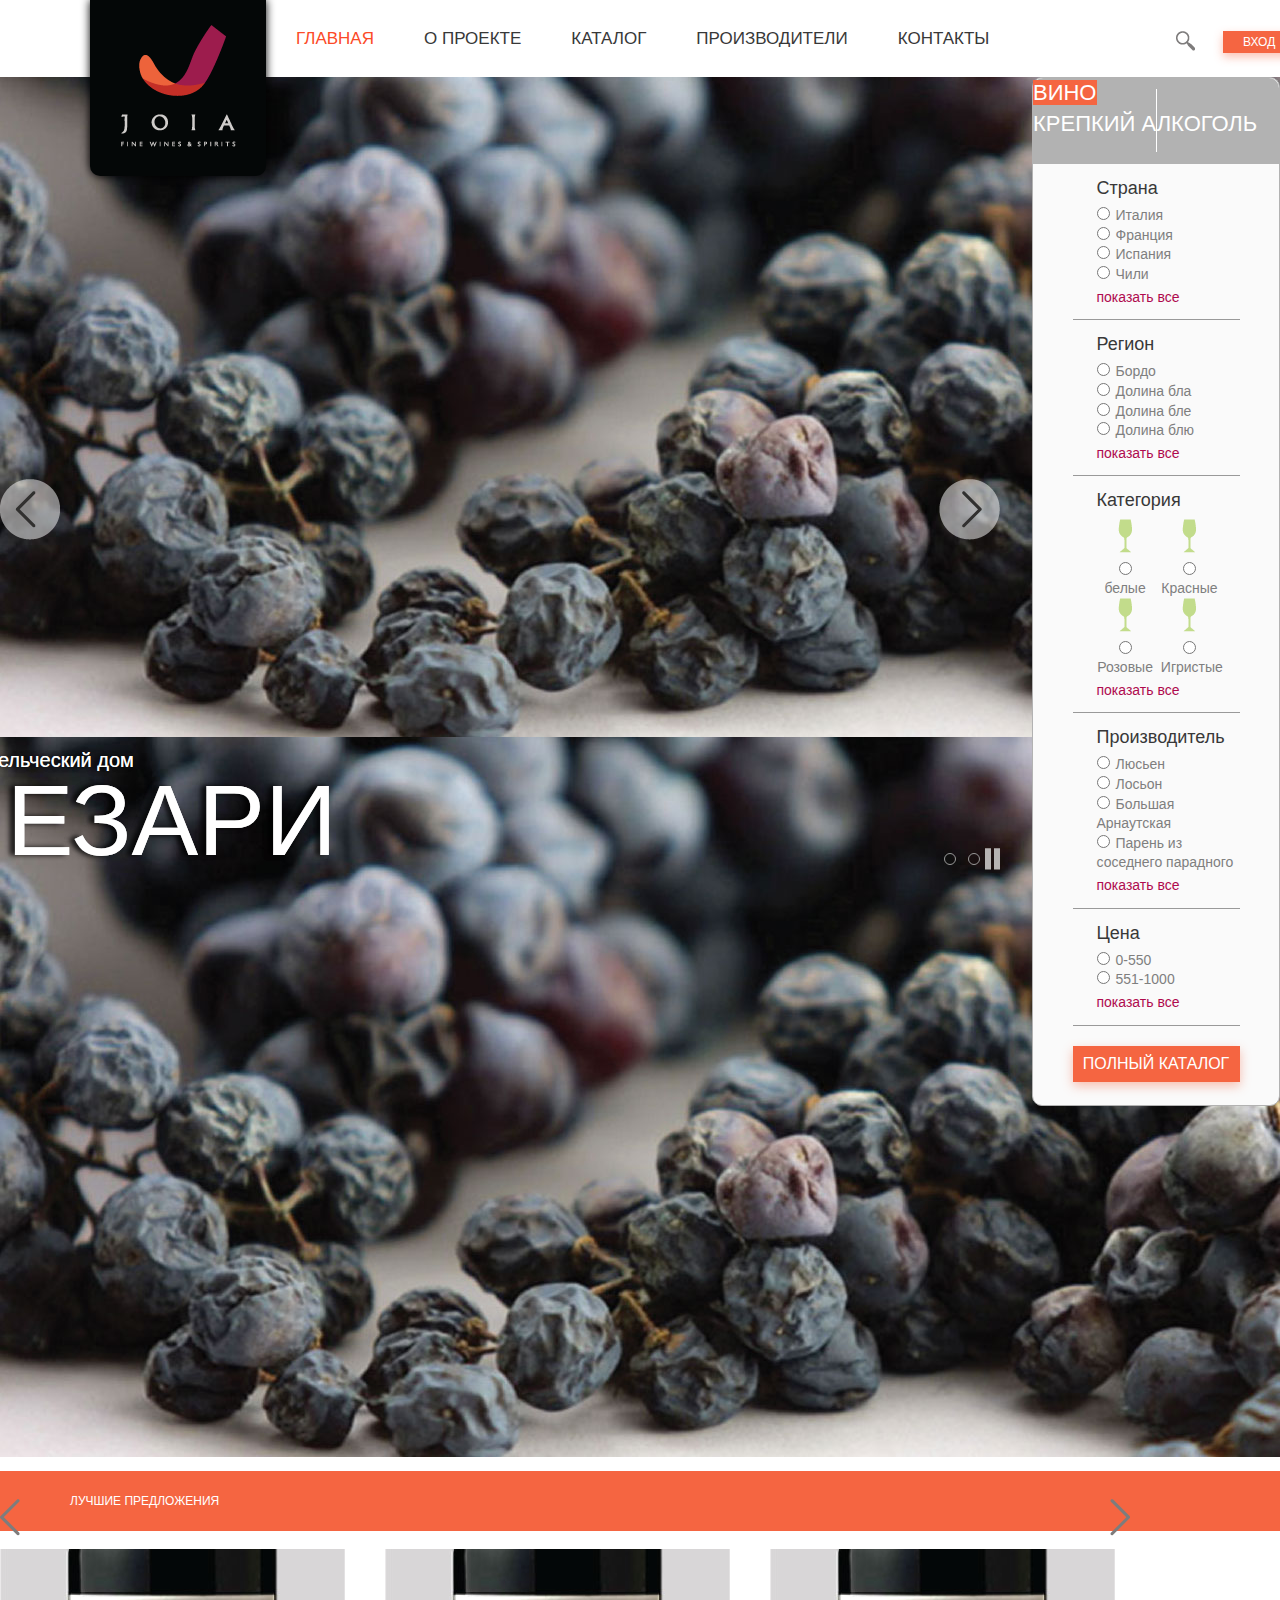
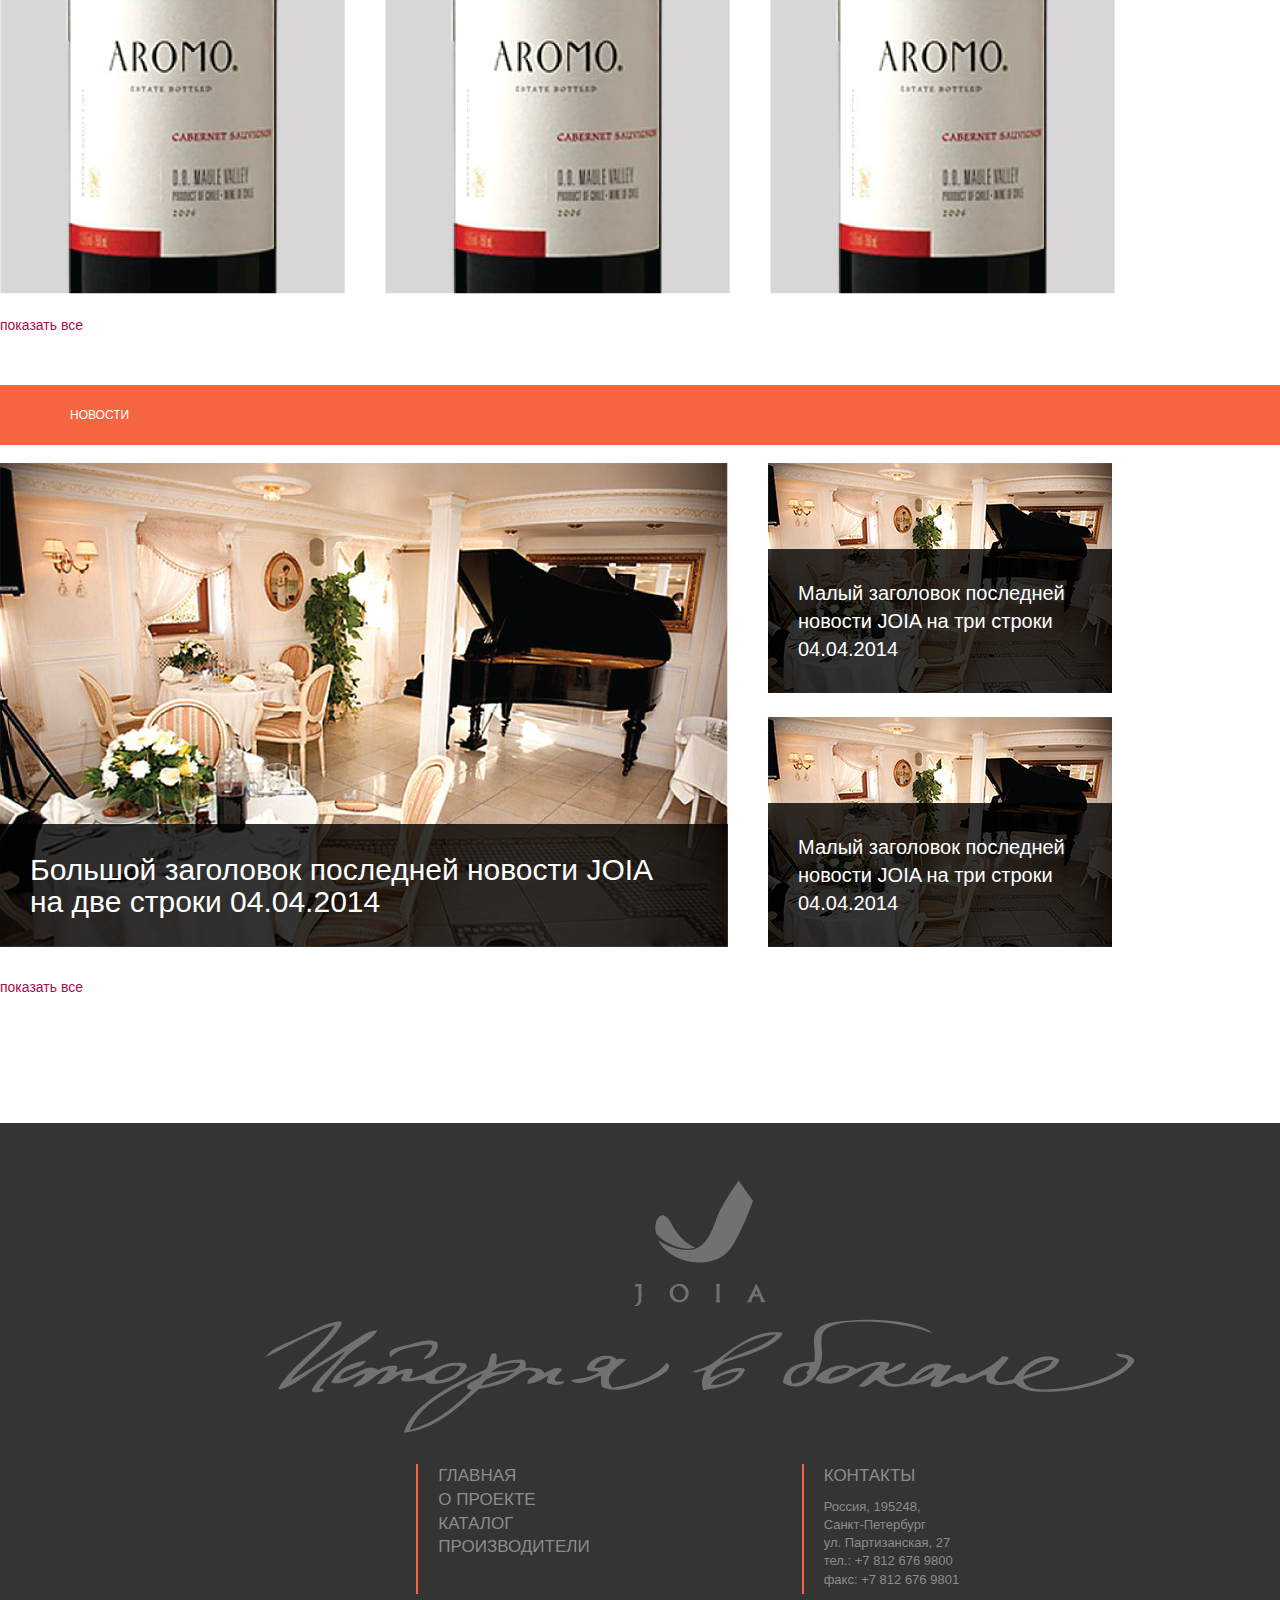
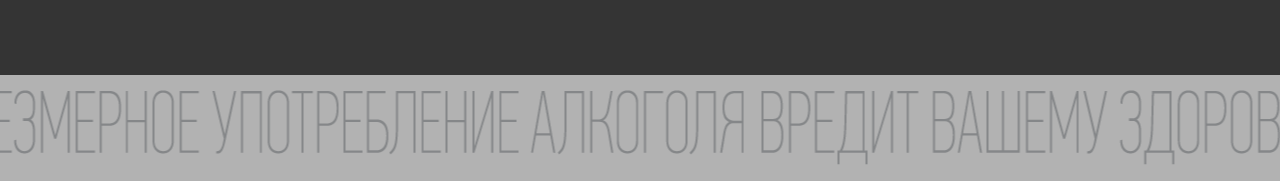
<file: index.html>
<!doctype html>
<!--[if lte IE 8]><html class="lteie8"><![endif]-->
<!--[if gt IE 8]><!--><html><!--<![endif]-->
<head>
	<meta charset="utf-8">
	<title>Template</title>
	<meta name="viewport" content="initial-scale=1"/>
	<link rel="stylesheet" media="screen" href="css/screen.css" >
</head>
<body>
@todo
	1) top screen?
	2) scrolling of the filters - they do not fit on screen
	3) site width - ?
<!-- begin top  -->
<div class="top">

	<!-- begin header  -->
	<div class="header">
		<div class="header__in">
			<a href='#' class="header__logo"><i></i></a>
			<ul class="header__nav">
				<li><a href="#" class="is-active">ГЛАВНАЯ</a></li>
				<li><a href="#">О ПРОЕКТЕ</a></li>
				<li><a href="#">КАТАЛОГ</a></li>
				<li><a href="#">ПРОИЗВОДИТЕЛИ</a></li>
				<li><a href="#">КОНТАКТЫ</a></li>
			</ul>
			<!-- begin header__right  -->
			<div class="header__right">
				<div class="searchicon"></div>
				<a href="#" class="login">ВХОД</a>
				<div class="lang">
					<a href="#" class="lang__en is-active"></a>	
					<a href="#" class="lang__ru"></a>	
				</div>
			</div>
			<!-- end header__right -->
		</div>
	</div>
	<!-- end header -->

	<!-- begin superslider  -->
	<div class="superslider">
		<div class="superslider__slides">
			<!-- begin slide -->
			<div class="superslider__slide" style="background: url(img/bg.jpg);">
				<div class="superslider__text">
					<span>Винодельческий дом</span>
					ЧЕЗАРИ
				</div>
			</div>
			<!-- end slide -->
			<!-- begin slide -->
			<div class="superslider__slide" style="background: url(img/bg.jpg);">
				<div class="superslider__text">
					<span>Винодельческий дом</span>
					ЧЕЗАРИ
				</div>
			</div>
			<!-- end slide -->
		</div>
		<!-- end slides -->
		<div class="superslider__next"></div>
		<div class="superslider__prev"></div>
		<div class="superslider__playpause"></div>
		<div class="superslider__pagi"><a href="#"></a><a href="#"></a></div>
	</div>
	<!-- end superslider -->

	<!-- begin logoslider  -->
	<div class="logoslider">
		<div class="logoslider__slides"></div>
		<div class="logoslider__next"></div>
		<div class="logoslider__prev"></div>
	</div>
	<!-- end logoslider -->

</div>
<!-- end top -->


<!-- begin search  -->
<div class="search">
	<ul class="search__switcher">
		<li><a href="#" class="is-active">Вино</a></li>
		<li><a href="#">Крепкий алкоголь</a></li>
	</ul>
	<div class="search__filters">
		<!-- begin filter -->
		<div class="search__filter">
			<h3 class="search__title">Страна</h3>

			<ul class="search__options">
				<li><label for="#"><input type="radio" name="" id="">Италия</label></li>
				<li><label for="#"><input type="radio" name="" id="">Франция</label></li>
				<li><label for="#"><input type="radio" name="" id="">Испания</label></li>
				<li><label for="#"><input type="radio" name="" id="">Чили</label></li>
				<li class="is-hidden"><label for="#"><input type="radio" name="" id="">Испания</label></li>
				<li class="is-hidden"><label for="#"><input type="radio" name="" id="">Чили</label></li>
			</ul>
			<a class="search__showall" href='#'>показать все</a>
		</div>
		<!-- end filter -->

		<!-- begin filter -->
		<div class="search__filter">
			<h3 class="search__title">Регион</h3>

			<ul class="search__options">
				<li><label for="#"><input type="radio" name="" id="">Бордо</label></li>
				<li><label for="#"><input type="radio" name="" id="">Долина бла</label></li>
				<li><label for="#"><input type="radio" name="" id="">Долина бле</label></li>
				<li><label for="#"><input type="radio" name="" id="">Долина блю</label></li>
				<li class="is-hidden"><label for="#"><input type="radio" name="" id="">Испания</label></li>
				<li class="is-hidden"><label for="#"><input type="radio" name="" id="">Чили</label></li>
			</ul>
			<a class="search__showall" href='#'>показать все</a>
		</div>
		<!-- end filter -->

		<!-- begin filter -->
		<div class="search__filter">
			<h3 class="search__title">Категория</h3>

			<ul class="search__categ">
				<li><label for="#"><i class="search__categicon1"></i><input type="radio" name="" id=""><span>белые</span></label></li>
				<li><label for="#"><i class="search__categicon1"></i><input type="radio" name="" id=""><span>Красные</span></label></li>
				<li><label for="#"><i class="search__categicon1"></i><input type="radio" name="" id=""><span>Розовые</span></label></li>
				<li><label for="#"><i class="search__categicon1"></i><input type="radio" name="" id=""><span>Игристые</span></label></li>
				<li class="is-hidden"><label for="#"><i class="search__categicon1"></i><input type="radio" name="" id=""><span>Игристые</span></label></li>
			</ul>
			<a class="search__showall" href='#'>показать все</a>
		</div>
		<!-- end filter -->

		<!-- begin filter -->
		<div class="search__filter">
			<h3 class="search__title">Производитель</h3>

			<ul class="search__options">
				<li><label for="#"><input type="radio" name="" id="">Люсьен</label></li>
				<li><label for="#"><input type="radio" name="" id="">Лосьон</label></li>
				<li><label for="#"><input type="radio" name="" id="">Большая Арнаутская</label></li>
				<li><label for="#"><input type="radio" name="" id="">Парень из соседнего парадного</label></li>
				<li class="is-hidden"><label for="#"><input type="radio" name="" id="">Испания</label></li>
				<li class="is-hidden"><label for="#"><input type="radio" name="" id="">Чили</label></li>
			</ul>
			<a class="search__showall" href='#'>показать все</a>
		</div>
		<!-- end filter -->

		<!-- begin filter -->
		<div class="search__filter">
			<h3 class="search__title">Цена</h3>

			<ul class="search__options">
				<li><label for="#"><input type="radio" name="" id="">0-550</label></li>
				<li><label for="#"><input type="radio" name="" id="">551-1000</label></li>
				<li class="is-hidden"><label for="#"><input type="radio" name="" id="">Испания</label></li>
				<li class="is-hidden"><label for="#"><input type="radio" name="" id="">Чили</label></li>
			</ul>
			<a class="search__showall" href='#'>показать все</a>
		</div>
		<!-- end filter -->
		<div class="search__submit">ПОЛНЫЙ КАТАЛОГ</div>
	</div>
</div>
<!-- end search -->


<!-- begin page  -->
<div class="page">
	
	<!-- begin b  -->
	<div class="b">
		<h2 class="h2">ЛУЧШИЕ ПРЕДЛОЖЕНИЯ</h2>
		<!-- begin offers  -->
		<div class="offers">
			<!-- begin offer  -->
			<a href='#' class="offer">
				<div class="offer__img">
					<img src="img/offer.jpg" alt="">
				</div>
				<div class="offer__text">
					<div class="offer__year">2011</div>
					<h3 class="offer__title">Montefiore
					Пино Гриджио</h3>
					<div class="offer__more">делле Венецие IGT
					Montefiore Pinot Grigio delle Venezie IGT</div>
					<div class="offer__type">полусухое</div>
				</div>
			</a>
			<!-- end offer -->
			<!-- begin offer  -->
			<a href='#' class="offer">
				<div class="offer__img">
					<img src="img/offer.jpg" alt="">
				</div>
				<div class="offer__text">
					<div class="offer__year">2011</div>
					<h3 class="offer__title">Montefiore
					Пино Гриджио</h3>
					<div class="offer__more">делле Венецие IGT
					Montefiore Pinot Grigio delle Venezie IGT</div>
					<div class="offer__type">полусухое</div>
				</div>
			</a>
			<!-- end offer -->
			<!-- begin offer  -->
			<a href='#' class="offer">
				<div class="offer__img">
					<img src="img/offer.jpg" alt="">
				</div>
				<div class="offer__text">
					<div class="offer__year">2011</div>
					<h3 class="offer__title">Montefiore
					Пино Гриджио</h3>
					<div class="offer__more">делле Венецие IGT
					Montefiore Pinot Grigio delle Venezie IGT</div>
					<div class="offer__type">полусухое</div>
				</div>
			</a>
			<!-- end offer -->
		</div>
		<!-- end offers -->
		<a href="#" class="more">Показать все</a>
	</div>
	<!-- end b -->

	<!-- begin b  -->
	<div class="b">
		<h2 class="h2">Новости</h2>
		<!-- begin entries  -->
		<div class="entries">
			<!-- begin entry  -->
			<a href='#' class="entry entry_big">
				<div class="entry__img">
					<img src="img/entrybig.jpg" alt="">
				</div>
				<div class="entry__text">
					<h3 class="entry__title">Большой заголовок последней новости JOIA
	на две строки 04.04.2014</h3>
				</div>
			</a>
			<!-- end entry -->
			<!-- begin entry  -->
			<a href="#" class="entry">
				<div class="entry__img">
					<img src="img/entry.jpg" alt="">
				</div>
				<div class="entry__text">
					<h3 class="entry__title">Малый заголовок последней новости JOIA на три строки 04.04.2014</h3>
				</div>
			</a>
			<!-- end entry -->
			<!-- begin entry  -->
			<a href='#' class="entry">
				<div class="entry__img">
					<img src="img/entry.jpg" alt="">
				</div>
				<div class="entry__text">
					<h3 class="entry__title">Малый заголовок последней новости JOIA на три строки 04.04.2014</h3>
				</div>
			</a>
			<!-- end entry -->
		</div>
		<!-- end entries -->
		<a href="#" class="more">Показать все</a>
	</div>
	<!-- end b -->
</div>
<!-- end page -->


<!-- begin footer  -->
<div class="footer">
	<div class="footer__in">
		<h3 class="footer__logo">История в бокале</h3>
		<div class="footer__nav">
			<ul>
				<li><a href="#">ГЛАВНАЯ</a></li>
				<li><a href="#">О ПРОЕКТЕ</a></li>
				<li><a href="#">КАТАЛОГ</a></li>
				<li><a href="#">ПРОИЗВОДИТЕЛИ</a></li>
			</ul>
		</div>
		<!-- end footer nav -->
		<!-- begin footer__contacts  -->
		<div class="footer__contacts">
			<h4>КОНТАКТЫ</h4>
			<p>Россия, 195248,<br>
			Санкт-Петербург<br>
			ул. Партизанская, 27<br>
			тел.: +7 812 676 9800<br>
			факс: +7 812 676 9801</p>
		</div>
		<!-- end footer__contacts -->
	</div>
</div>
<!-- end footer -->
<!-- begin warning  -->
<div class="warning">
	
</div>
<!-- end warning -->

<script src="js/lib/head.js" data-headjs-load="js/init.js"></script>
</body>
</html>
</file>
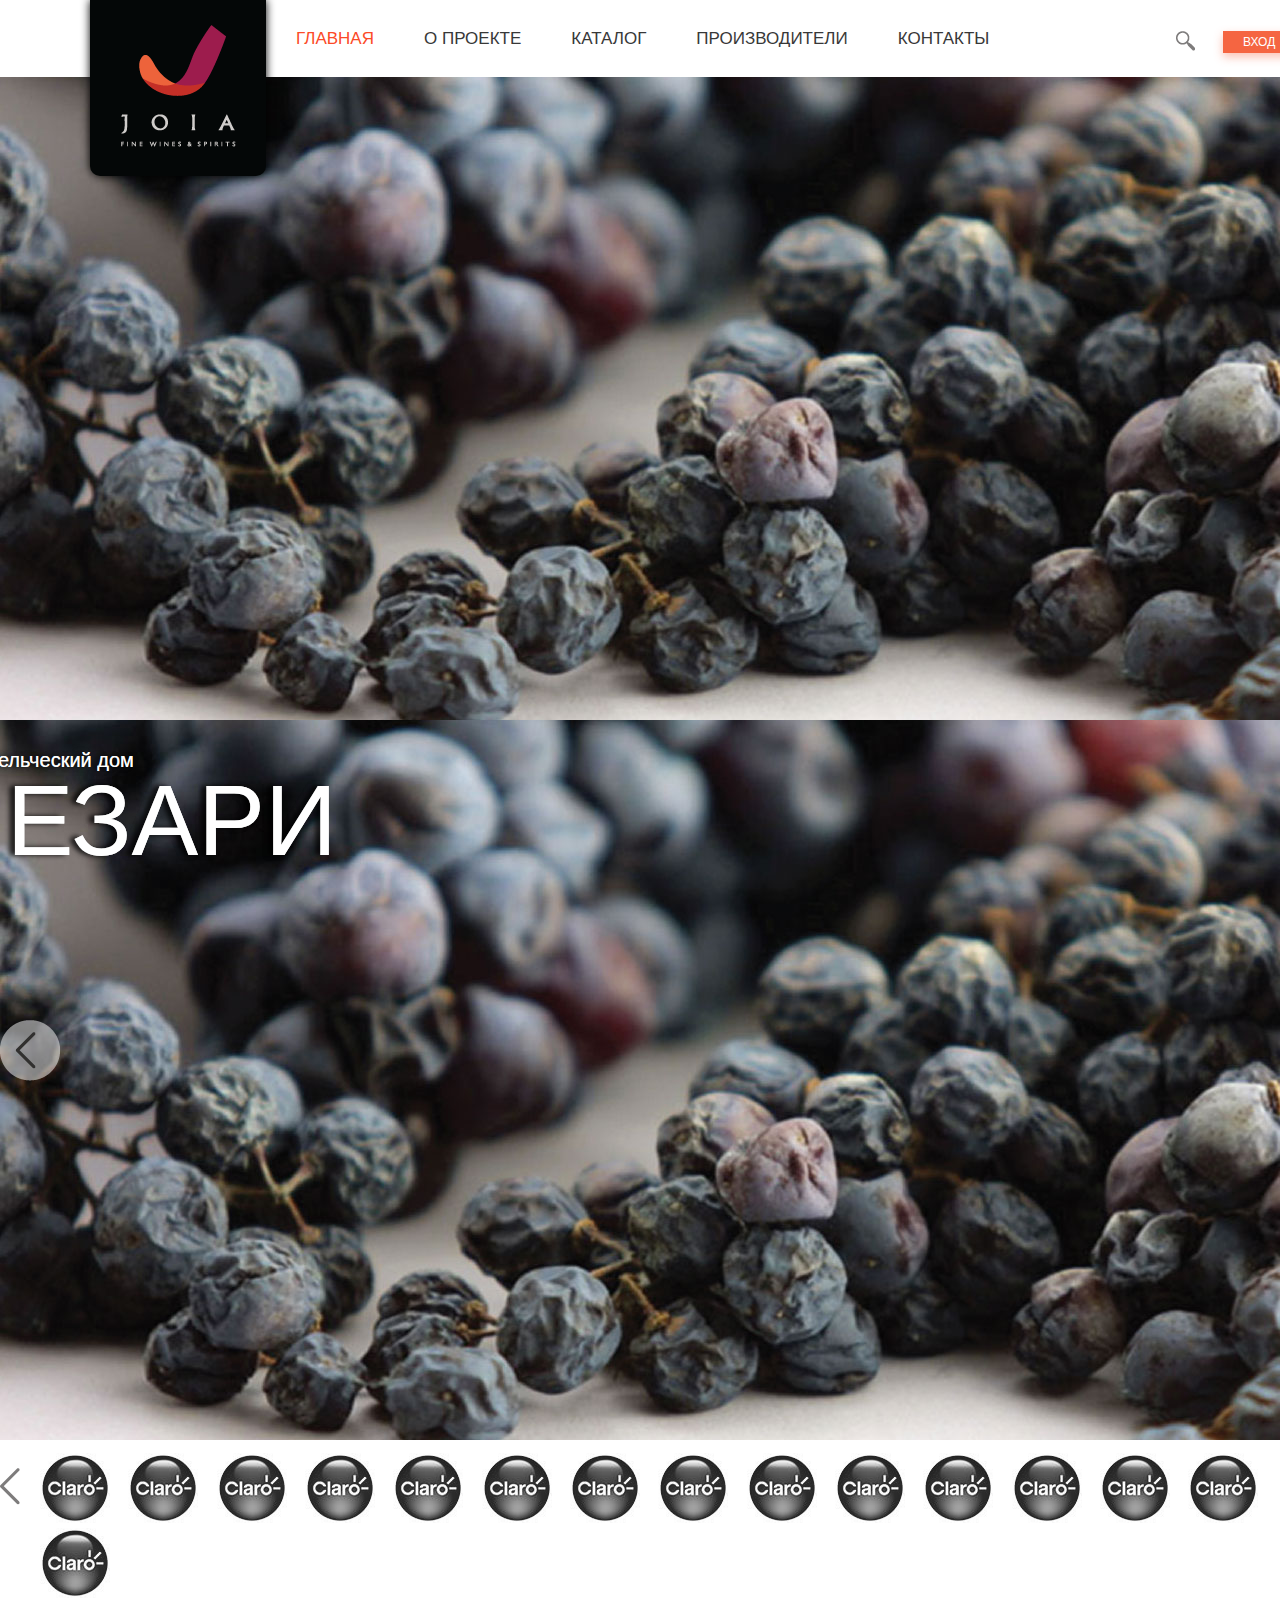
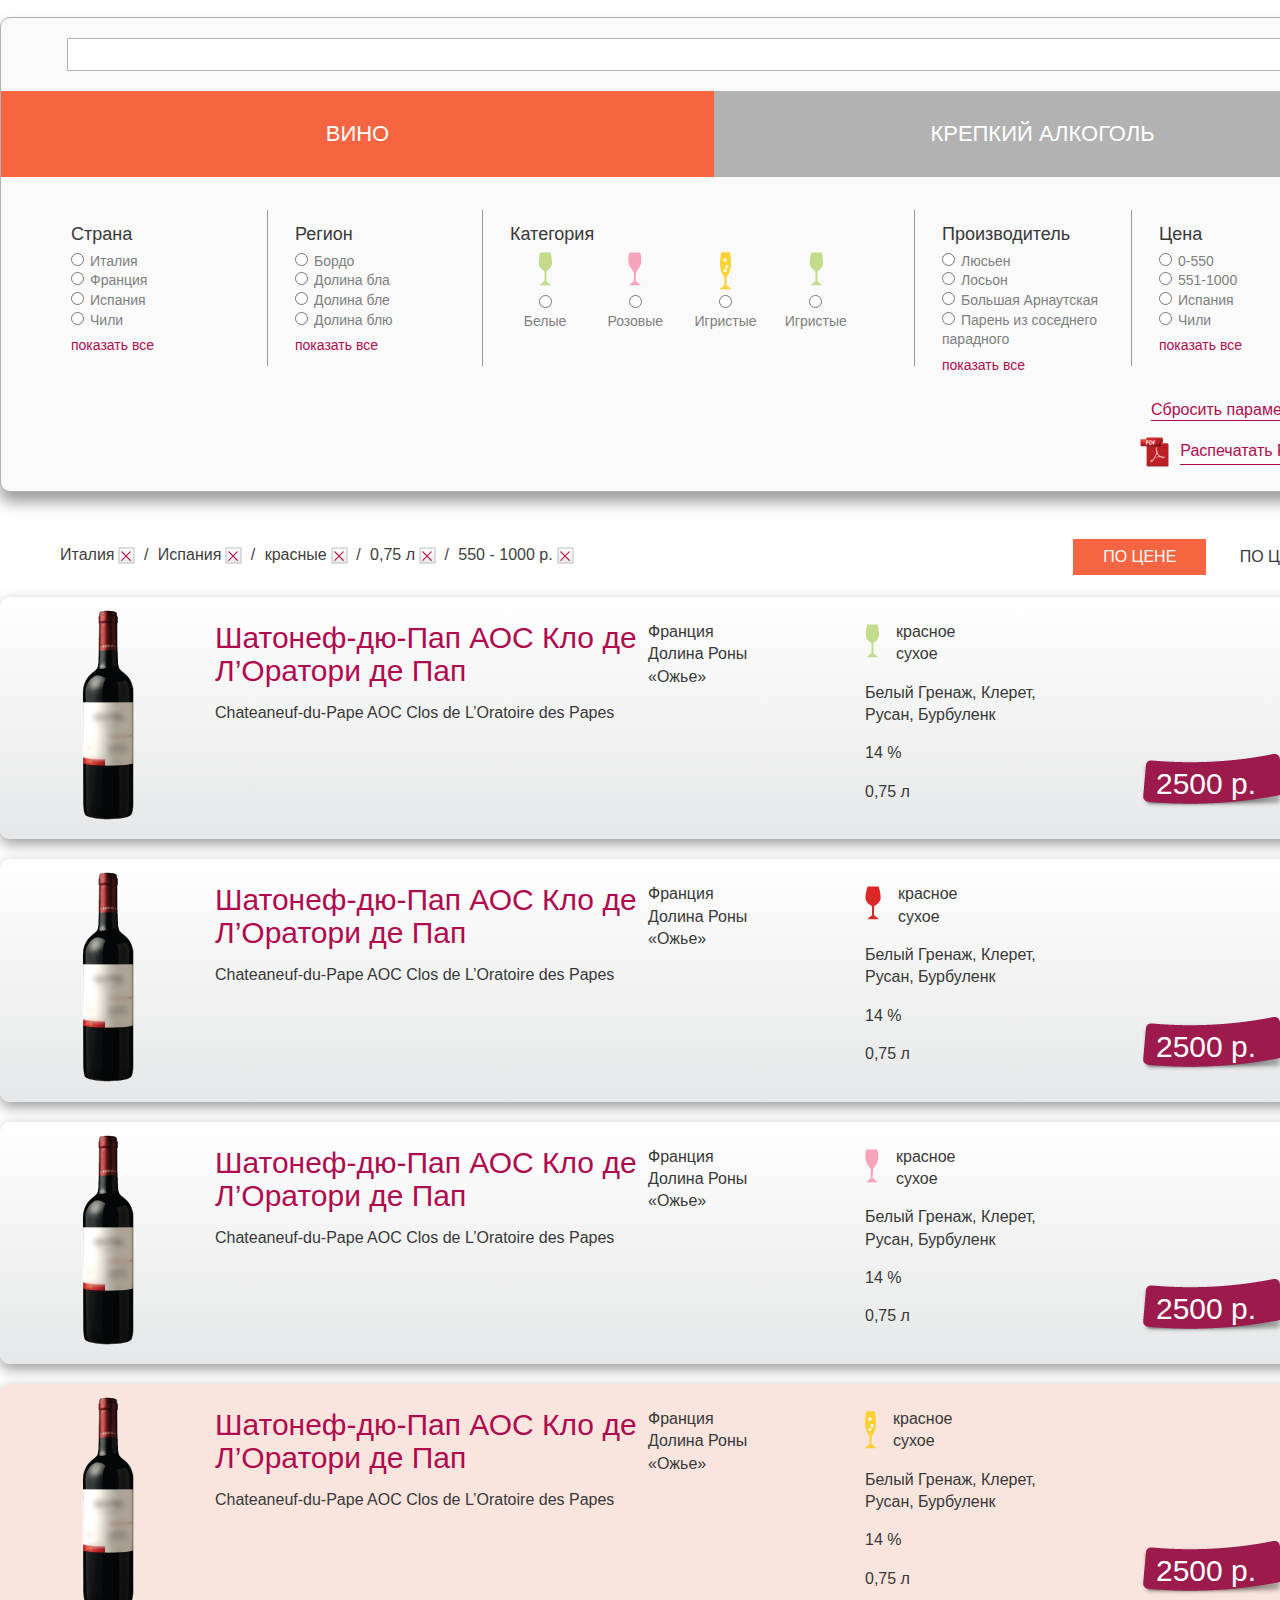
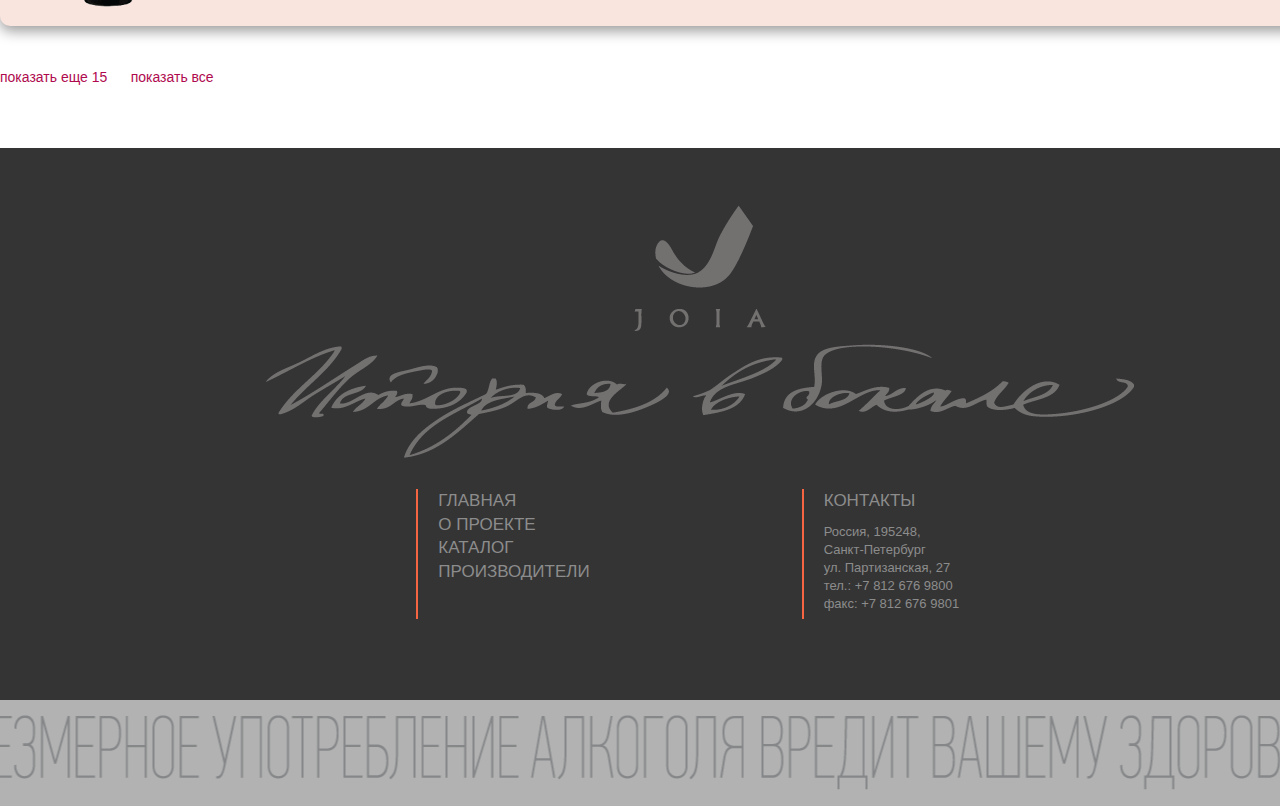
<file: catalog.html>
<!doctype html>
<!--[if lte IE 8]><html class="lteie8"><![endif]-->
<!--[if gt IE 8]><!--><html><!--<![endif]-->
<head>
	<meta charset="utf-8">
	<title>Template</title>
	<meta name="viewport" content="initial-scale=1"/>
	<link rel="stylesheet" media="screen" href="css/screen.css" >
</head>
<body class="b-catalog">
<!-- begin top  -->
<div class="top">

	<!-- begin header  -->
	<div class="header">
		<div class="header__in">
			<a href='#' class="header__logo"><i></i></a>
			<ul class="header__nav">
				<li><a href="#" class="is-active">ГЛАВНАЯ</a></li>
				<li><a href="#">О ПРОЕКТЕ</a></li>
				<li><a href="#">КАТАЛОГ</a></li>
				<li><a href="#">ПРОИЗВОДИТЕЛИ</a></li>
				<li><a href="#">КОНТАКТЫ</a></li>
			</ul>
			<!-- begin header__right  -->
			<div class="header__right">
				<div class="searchicon"></div>
				<a href="#" class="login">ВХОД</a>
				<div class="lang">
					<a href="#" class="lang__en is-active"></a>	
					<a href="#" class="lang__ru"></a>	
				</div>
			</div>
			<!-- end header__right -->
		


		
		</div>
		<!-- end header in -->
	</div>
	<!-- end header -->



	<!-- begin superslider  -->
	<div class="superslider  cycle-slideshow" 
    data-cycle-fx=scrollHorz
    data-cycle-timeout=2000
    data-cycle-slides=".superslider__slide"
    data-cycle-pager=".superslider__pagi"
     data-cycle-prev=".superslider__prev"
    data-cycle-next=".superslider__next">
		<div class="superslider__slides">
			<!-- begin slide -->
			<div class="superslider__slide" style="background: url(img/bg.jpg);">
				<div class="superslider__text">
					<span>Винодельческий дом</span>
					ЧЕЗАРИ
				</div>
			</div>
			<!-- end slide -->
			<!-- begin slide -->
			<div class="superslider__slide" style="background: url(img/bg.jpg);">
				<div class="superslider__text">
					<span>Винодельческий дом</span>
					ЧЕЗАРИ
				</div>
			</div>
			<!-- end slide -->
		</div>
		<!-- end slides -->
		<div class="superslider__in">
			<div class="superslider__next"></div>
			<div class="superslider__prev"></div>
			<div class="superslider__playpause"></div>
			<div class="superslider__pagi"><a href="#"></a><a href="#"></a></div>
		</div>
		
	</div>
	<!-- end superslider -->

	

</div>
<!-- end top -->

<!-- begin page  -->
<div class="page">

<!-- begin logoslider  -->
	<div class="logoslider ">
	<div class="logoslider__in ">


		<div class="logoslider__slides cycle-slideshow"

		data-cycle-fx="carousel"
     data-cycle-prev=".logoslider__prev"
    data-cycle-next=".logoslider__next">
			<img src="img/logo.jpg" alt="">
			<img src="img/logo.jpg" alt="">
			<img src="img/logo.jpg" alt="">
			<img src="img/logo.jpg" alt="">
			<img src="img/logo.jpg" alt="">
			<img src="img/logo.jpg" alt="">
			<img src="img/logo.jpg" alt="">
			<img src="img/logo.jpg" alt="">
			<img src="img/logo.jpg" alt="">
			<img src="img/logo.jpg" alt="">
			<img src="img/logo.jpg" alt="">
			<img src="img/logo.jpg" alt="">
			<img src="img/logo.jpg" alt="">
			<img src="img/logo.jpg" alt="">
			<img src="img/logo.jpg" alt="">
		</div>
		<div class="logoslider__next"></div>
		<div class="logoslider__prev"></div>
	</div></div>
	<!-- end logoslider -->

<!-- begin search  -->
		<div class="search search_wide">
			<div class="search__input">
				<input type="text" name="" id="">
				<a href="#" class="search__inputicon"></a>
			</div>
			<ul class="search__switcher">
				<li><a href="#" class="search__switcher1 is-active">Вино</a></li>
				<li><a href="#" class="search__switcher2">Крепкий алкоголь</a></li>
			</ul>
			<div class="search__filters">
				<!-- begin filter -->
				<div class="search__filter search__filter1">
					<h3 class="search__title">Страна</h3>

					<ul class="search__options">
						<li><label for="#"><input type="radio" name="" id="">Италия</label></li>
						<li><label for="#"><input type="radio" name="" id="">Франция</label></li>
						<li><label for="#"><input type="radio" name="" id="">Испания</label></li>
						<li><label for="#"><input type="radio" name="" id="">Чили</label></li>
						<li class="is-hidden"><label for="#"><input type="radio" name="" id="">Испания</label></li>
						<li class="is-hidden"><label for="#"><input type="radio" name="" id="">Чили</label></li>
					</ul>
					<a class="search__showall" href='#'>показать все</a>
				</div>
				<!-- end filter -->

				<!-- begin filter -->
				<div class="search__filter search__filter2">
					<h3 class="search__title">Регион</h3>

					<ul class="search__options">
						<li><label for="#"><input type="radio" name="" id="">Бордо</label></li>
						<li><label for="#"><input type="radio" name="" id="">Долина бла</label></li>
						<li><label for="#"><input type="radio" name="" id="">Долина бле</label></li>
						<li><label for="#"><input type="radio" name="" id="">Долина блю</label></li>
						<li class="is-hidden"><label for="#"><input type="radio" name="" id="">Испания</label></li>
						<li class="is-hidden"><label for="#"><input type="radio" name="" id="">Чили</label></li>
					</ul>
					<a class="search__showall" href='#'>показать все</a>
				</div>
				<!-- end filter -->

				<!-- begin filter -->
				<div class="search__filter search__filter3">
					<h3 class="search__title">Категория</h3>

					<ul class="search__categ">
						<li><label for="#"><i class="search__categicon1"></i><input type="radio" name="" id=""><span>Белые</span></label></li>
						<li class="is-hidden"><label for="#"><i class="search__categicon2"></i><input type="radio" name="" id=""><span>Красные</span></label></li>
						<li><label for="#"><i class="search__categicon3"></i><input type="radio" name="" id=""><span>Розовые</span></label></li>
						<li><label for="#"><i class="search__categicon4"></i><input type="radio" name="" id=""><span>Игристые</span></label></li>
						<li><label for="#"><i class="search__categicon1"></i><input type="radio" name="" id=""><span>Игристые</span></label></li>
					</ul>
					<a class="search__showall" href='#'>показать все</a>
				</div>
				<!-- end filter -->

				<!-- begin filter -->
				<div class="search__filter search__filter4">
					<h3 class="search__title">Производитель</h3>

					<ul class="search__options">
						<li><label for="#"><input type="radio" name="" id="">Люсьен</label></li>
						<li><label for="#"><input type="radio" name="" id="">Лосьон</label></li>
						<li><label for="#"><input type="radio" name="" id="">Большая Арнаутская</label></li>
						<li><label for="#"><input type="radio" name="" id="">Парень из соседнего парадного</label></li>
						<li class="is-hidden"><label for="#"><input type="radio" name="" id="">Испания</label></li>
						<li class="is-hidden"><label for="#"><input type="radio" name="" id="">Чили</label></li>
					</ul>
					<a class="search__showall" href='#'>показать все</a>
				</div>
				<!-- end filter -->

				<!-- begin filter -->
				<div class="search__filter is-last search__filter5">
					<h3 class="search__title">Цена</h3>

					<ul class="search__options">
						<li><label for="#"><input type="radio" name="" id="">0-550</label></li>
						<li><label for="#"><input type="radio" name="" id="">551-1000</label></li>
						<li><label for="#"><input type="radio" name="" id="">Испания</label></li>
						<li><label for="#"><input type="radio" name="" id="">Чили</label></li>
					</ul>
					<a class="search__showall" href='#'>показать все</a>
				</div>
				<!-- end filter -->
				<div class="clr"></div>
				<div class="search__reset"><a href="#">Сбросить параметры</a></div>
				<div class="search__pdf"><a href="#"><i></i><span>Распечатать PDF</span></a></div>
			</div>
		</div>
		<!-- end search -->


	<!-- begin catalog  -->
	<div class="catalog">
		<div class="view">
			<a href="#" class="is-active">ПО ЦЕНЕ</a>
			<a href="#">ПО ЦВЕТУ ВИНА</a>
		</div>
		<div class="filters">
			<span>Италия</span><i></i>       / <span>Испания</span><i></i>       / <span>красные</span><i></i>       / <span>0,75 л</span><i></i>       / <span>550 - 1000 р.</span><i></i>
		</div>
		<div class="clr"></div>
		<!-- begin wine  -->
		<div class="wine">
			<a href='#' class="wine__info"></a>
			<div class="wine__check"></div>
			<div class="wine__pic">
				<img src="img/wine.png" alt="">
			</div>
			<div class="wine__text">
				<h2>Шатонеф-дю-Пап АОС Кло де Л’Оратори де Пап</h2>
				<p>Chateaneuf-du-Pape AOC Clos de L’Oratoire des Papes</p>
			</div>
			<div class="wine__from">
				Франция<br>
				Долина Роны<br>
				«Ожье»
			</div>
			<div class="wine__type">
				<div class="wine__color"><i class="color1"></i>красное<br>сухое</div>
<p>Белый Гренаж, Клерет, Русан, Бурбуленк</p>
<p>14 %</p>
<p>0,75 л</p>
			</div>
			<div class="wine__info">
				WS 90<br>
WA 91<br>
International Wine Cellar 90<br>
Потенциал 30-40 лет
			</div>
			<div class="wine__price">
				2500 р.
			</div>
		</div>
		<!-- end wine -->
		<!-- begin wine  -->
		<div class="wine">
			<a href='#' class="wine__info"></a>
			<div class="wine__check"></div>
			<div class="wine__pic">
				<img src="img/wine.png" alt="">
			</div>
			<div class="wine__text">
				<h2>Шатонеф-дю-Пап АОС Кло де Л’Оратори де Пап</h2>
				<p>Chateaneuf-du-Pape AOC Clos de L’Oratoire des Papes</p>
			</div>
			<div class="wine__from">
				Франция<br>
				Долина Роны<br>
				«Ожье»
			</div>
			<div class="wine__type">
				<div class="wine__color"><i class="color2"></i>красное<br>сухое</div>
<p>Белый Гренаж, Клерет, Русан, Бурбуленк</p>
<p>14 %</p>
<p>0,75 л</p>
			</div>
			<div class="wine__info">
				WS 90<br>
WA 91<br>
International Wine Cellar 90<br>
Потенциал 30-40 лет
			</div>
			<div class="wine__price">
				2500 р.
			</div>
		</div>
		<!-- end wine -->
		<!-- begin wine  -->
		<div class="wine">
			<a href='#' class="wine__info"></a>
			<div class="wine__check"></div>
			<div class="wine__pic">
				<img src="img/wine.png" alt="">
			</div>
			<div class="wine__text">
				<h2>Шатонеф-дю-Пап АОС Кло де Л’Оратори де Пап</h2>
				<p>Chateaneuf-du-Pape AOC Clos de L’Oratoire des Papes</p>
			</div>
			<div class="wine__from">
				Франция<br>
				Долина Роны<br>
				«Ожье»
			</div>
			<div class="wine__type">
				<div class="wine__color"><i class="color3"></i>красное<br>сухое</div>
<p>Белый Гренаж, Клерет, Русан, Бурбуленк</p>
<p>14 %</p>
<p>0,75 л</p>
			</div>
			<div class="wine__info">
				WS 90<br>
WA 91<br>
International Wine Cellar 90<br>
Потенциал 30-40 лет
			</div>
			<div class="wine__price">
				2500 р.
			</div>
		</div>
		<!-- end wine -->
		<!-- begin wine  -->
		<div class="wine is-selected">
			<a href='#' class="wine__info"></a>
			<div class="wine__check"></div>
			<div class="wine__pic">
				<img src="img/wine.png" alt="">
			</div>
			<div class="wine__text">
				<h2>Шатонеф-дю-Пап АОС Кло де Л’Оратори де Пап</h2>
				<p>Chateaneuf-du-Pape AOC Clos de L’Oratoire des Papes</p>
			</div>
			<div class="wine__from">
				Франция<br>
				Долина Роны<br>
				«Ожье»
			</div>
			<div class="wine__type">
				<div class="wine__color"><i class="color4"></i>красное<br>сухое</div>
<p>Белый Гренаж, Клерет, Русан, Бурбуленк</p>
<p>14 %</p>
<p>0,75 л</p>
			</div>
			<div class="wine__info">
				WS 90<br>
WA 91<br>
International Wine Cellar 90<br>
Потенциал 30-40 лет
			</div>
			<div class="wine__price">
				2500 р.
			</div>
		</div>
		<!-- end wine -->
		<div>
			<a href="#" class="more">показать еще 15</a>
			<a href="#" class="more">показать все</a>
		</div>
	</div>
	<!-- end catalog -->

	</div>
	<!-- end page -->

	
	


<!-- begin footer  -->
<div class="footer">
	<div class="footer__in">
		<h3 class="footer__logo">История в бокале</h3>
		<div class="footer__nav">
			<ul>
				<li><a href="#">ГЛАВНАЯ</a></li>
				<li><a href="#">О ПРОЕКТЕ</a></li>
				<li><a href="#">КАТАЛОГ</a></li>
				<li><a href="#">ПРОИЗВОДИТЕЛИ</a></li>
			</ul>
		</div>
		<!-- end footer nav -->
		<!-- begin footer__contacts  -->
		<div class="footer__contacts">
			<h4>КОНТАКТЫ</h4>
			<p>Россия, 195248,<br>
			Санкт-Петербург<br>
			ул. Партизанская, 27<br>
			тел.: +7 812 676 9800<br>
			факс: +7 812 676 9801</p>
		</div>
		<!-- end footer__contacts -->
	</div>
</div>
<!-- end footer -->
<!-- begin warning  -->
<div class="warning">
	
</div>
<!-- end warning -->

<script src="js/lib/head.js" data-headjs-load="js/init.js"></script>
</body>
</html>
</file>
<file: css/screen.css>
/*done by Coderiver.com.ua */
html, body, div, span, applet, object, iframe, h1, h2, h3, h4, h5, h6, p, blockquote, pre, a, abbr, acronym, address, big, cite, code, del, dfn, em, img, ins, kbd, q, s, samp, small, strike, strong, sub, sup, tt, var, b, u, i, center, dl, dt, dd, ol, ul, li, fieldset, form, label, legend, table, caption, tbody, tfoot, thead, tr, th, td, article, aside, canvas, details, embed, figure, figcaption, footer, header, hgroup, menu, nav, output, ruby, section, summary, time, mark, audio, video { margin: 0; padding: 0; border: 0; vertical-align: baseline; }

body, html { height: 100%; }

img, fieldset, a img { border: none; }

input[type="submit"], button { cursor: pointer; }
input[type="submit"]::-moz-focus-inner, button::-moz-focus-inner { padding: 0; border: 0; }

textarea { overflow: auto; }

input, button { margin: 0; padding: 0; border: 0; }

input, textarea, select, button, h1, h2, h3, h4, h5, h6, a, span, a:focus { outline: none; }

ul, ol { list-style-type: none; }

@media only screen and (min-device-width: 320px) and (max-device-width: 480px) { * { -webkit-text-size-adjust: none; } }
table { border-spacing: 0; border-collapse: collapse; width: 100%; }

body { font-size: 12px; font-family: "Myriad Pro", Arial, sans-serif; line-height: 1.4; }

.header .header__in, .page, .superslider__in, .superslider__text, .logoslider__in, .footer .footer__in { width: 1400px; margin: 0 auto; }

.header { position: fixed; top: 0; left: 0; right: 0; min-width: 1400px; height: 77px; background: white; z-index: 5000; }
.header .header__in { position: relative; }
.header__logo { width: 176px; position: absolute; top: 0; left: 90px; width: 176px; height: 176px; background: #040707; border-bottom-left-radius: 10px; border-bottom-right-radius: 10px; box-shadow: 0 0 10px black; -moz-transition: all 0.2s linear; -o-transition: all 0.2s linear; -webkit-transition: all 0.2s linear; transition: all 0.2s linear; overflow: hidden; }
.header__logo i { left: 31px; top: 25px; position: absolute; background: url('../img/icons-s519bd5ddab.png') 0 -538px no-repeat; width: 115px; height: 122px; }
.is-nottop .header__logo { left: 0; width: 77px; height: 77px; overflow: hidden; border-radius: 0; }
.is-nottop .header__logo i { background: url('../img/icons-s519bd5ddab.png') 0 -1237px no-repeat; width: 55px; height: 46px; position: absolute; top: 16px; left: 9px; }
.header__nav { list-style: none; position: absolute; left: 296px; top: 0; font-weight: 400; -moz-transition: left 0.2s linear; -o-transition: left 0.2s linear; -webkit-transition: left 0.2s linear; transition: left 0.2s linear; }
.is-nottop .header__nav { left: 150px; }
.header__nav li { float: left; }
.header__nav a { float: left; height: 77px; line-height: 77px; font-size: 17px; text-transform: uppercase; text-decoration: none; margin-right: 50px; color: #383838; }
.header__nav a.is-active { color: #fc4a27; }
.header__right { position: absolute; right: 0; top: 28px; text-align: right; }
.header .lang { display: inline-block; margin-left: 30px; }
.header .lang a { display: inline-block; opacity: 0.3; margin: 0 5px; vertical-align: middle; }
.header .lang a.is-active, .header .lang a:hover { opacity: 1; }
.header .lang .lang__en { background: url('../img/icons-s519bd5ddab.png') 0 -149px no-repeat; width: 26px; height: 25px; }
.header .lang .lang__ru { background: url('../img/icons-s519bd5ddab.png') 0 -1132px no-repeat; width: 22px; height: 22px; }
.header .login { display: inline-block; vertical-align: middle; position: relative; top: 1px; margin-left: 24px; }
.header .searchicon { background: url('../img/icons-s519bd5ddab.png') 0 -1164px no-repeat; width: 20px; height: 20px; display: inline-block; vertical-align: middle; cursor: pointer; }

.btn, .header .login, .search__submit { font-size: 12px; text-transform: uppercase; color: white; background: #f56541; box-shadow: 0 4px 10px rgba(245, 101, 65, 0.4); height: 22px; text-decoration: none; line-height: 22px; padding: 0 20px; }

.page { padding: 0 0 60px 0; }

.h2 { background: #f56541; font-size: 12px; text-transform: uppercase; font-weight: normal; height: 60px; line-height: 60px; padding-left: 70px; color: white; margin-bottom: 18px; }

.b { margin-bottom: 50px; }

.more { font-size: 14px; text-decoration: none; color: #af0a4e; display: inline-block; clear: both; padding-top: 22px; text-transform: lowercase; margin-right: 20px; }

.offers { *zoom: 1; }
.offers:after { content: " "; display: table; clear: both; }

.offer { width: 345px; height: 345px; float: left; overflow: hidden; position: relative; margin-left: 40px; text-decoration: none; color: white; }
.offer img { display: block; }
.offer:first-child { margin-left: 0; }
.offer__text { position: absolute; top: 345px; left: 0; right: 0; height: 310px; background: rgba(0, 0, 0, 0.8); z-index: 10; padding: 35px 25px 0 35px; -moz-transition: all 0.2s ease-in-out; -o-transition: all 0.2s ease-in-out; -webkit-transition: all 0.2s ease-in-out; transition: all 0.2s ease-in-out; color: white; opacity: 0.4; }
.offer__year { font-size: 36px; color: white; margin-bottom: 20px; }
.offer__title { font-size: 36px; color: #fc4a27; line-height: 1; font-weight: normal; }
.offer__more { font-size: 20px; color: white; line-height: 1.2; }
.offer__type { font-size: 21px; margin-top: 25px; }
.offer:hover .offer__text { top: 0; opacity: 1; }

.entries { *zoom: 1; }
.entries:after { content: " "; display: table; clear: both; }
.entries + .more { position: relative; top: -15px; }

.entry { float: left; width: 344px; height: 230px; position: relative; text-decoration: none; color: white; margin-bottom: 24px; }
.entry.entry_big { width: 728px; height: 484px; margin-right: 40px; margin-bottom: 0; }
.entry.entry_big .entry__title { font-size: 30px; line-height: 1.05; }
.entry__img img { display: block; }
.entry__text { position: absolute; bottom: 0; left: 0; right: 0; background: rgba(0, 0, 0, 0.8); color: white; padding: 30px 40px 30px 30px; font-size: 20px; font-weight: 100; z-index: 100; }
.entry__text .entry__title { font-size: 20px; color: white; font-weight: 100; }

.search { position: absolute; right: 0; top: 77px; width: 246px; border-radius: 10px; background: #fafafa; border: 1px solid #b2b2b2; padding-bottom: 23px; }
.search__switcher { background: #b2b2b2; height: 86px; position: relative; border-top-right-radius: 10px; border-top-left-radius: 10px; }
.search__switcher a { font-size: 22px; text-transform: uppercase; text-decoration: none; color: white; }
.search__switcher a.is-active { background: #f56541; color: white; }
.search__switcher:before { position: absolute; content: " "; height: 63px; top: 11px; left: 50%; border-left: 1px solid white; }
.search__switcher .search__switcher1 { position: absolute; left: 0; width: 51%; cursor: pointer; height: 86px; line-height: 86px; text-align: center; border-top-left-radius: 10px; }
.search__switcher .search__switcher2 { position: absolute; right: 0; top: 0; height: 66px; width: 51%; padding-top: 20px; text-align: center; line-height: 1; border-top-right-radius: 10px; }
.search__filter { width: 143px; padding-left: 24px; padding-top: 12px; padding-bottom: 12px; margin: 0 auto; border-bottom: 1px solid #999999; }
.b-catalog .search__filter { float: left; width: 169px; margin-top: 33px; padding-top: 12px; }
.search__filter.is-last { border-bottom: none; padding-bottom: 0; }
.search__filter .is-hidden { display: none; }
.search__showall { color: #af0a4e; text-decoration: none; font-size: 14px; display: inline-block; margin-top: 3px; }
.search__title { font-weight: normal; font-size: 18px; color: #383838; margin-bottom: 5px; }
.search__options { list-style: none; font-size: 14px; color: #7f7f7f; }
.search__options input { margin-right: 6px; }
.search__submit { width: 167px; padding-left: 0; padding-right: 0; text-align: center; margin: 20px auto 0 auto; height: 36px; line-height: 36px; font-size: 16px; text-decoration: none; cursor: pointer; }
.search__categ { list-style: none; font-size: 0; }
.search__categ li { display: inline-block; width: 40%; margin-right: 5%; vertical-align: top; color: #7f7f7f; text-align: center; }
.search__categ span { display: block; font-size: 14px; padding-top: 4px; }
.search__categ i { display: block; margin: 0 auto 5px auto; min-height: 38px; }
.search__categ .search__categicon1 { background: url('../img/icons-s519bd5ddab.png') 0 -447px no-repeat; width: 14px; height: 34px; }
.search__categ .search__categicon2 { background: url('../img/icons-s519bd5ddab.png') 0 -1088px no-repeat; width: 16px; height: 34px; }
.search__categ .search__categicon3 { background: url('../img/icons-s519bd5ddab.png') 0 -861px no-repeat; width: 14px; height: 34px; }
.search__categ .search__categicon4 { background: url('../img/icons-s519bd5ddab.png') 0 -1293px no-repeat; width: 11px; height: 38px; }
.search.search_wide .search__switcher .search__switcher1 { border-radius: 0; }
.search.search_wide .search__switcher .search__switcher2 { border-radius: 0; height: 86px; line-height: 86px; padding-top: 0; }
.search.search_wide .search__categ li { width: 70px; vertical-align: top; }
.search.search_wide .search__filter { border-bottom: none; position: relative; padding-left: 27px; min-height: 144px; }
.search.search_wide .search__filter:before { position: absolute; content: " "; right: 0; top: 0; height: 156px; border-right: 1px solid #999999; }
.search.search_wide .search__filter.is-last:before { display: none; }
.search.search_wide .search__filter.search__filter1 { padding-left: 0; margin-left: 70px; width: 197px; }
.search.search_wide .search__filter.search__filter2 { width: 188px; }
.search.search_wide .search__filter.search__filter3 { width: 405px; }
.search.search_wide .search__filter.search__filter3 .search__showall { display: none; }
.search.search_wide .search__filter.search__filter4 { width: 190px; }
.search.search_wide .search__filter.search__filter5 { width: 190px; }
.search.search_wide .search__filter .search__showall { margin-top: 6px; }
.search.search_wide .search__input { padding: 20px 52px 20px 66px; position: relative; font-size: 0; }
.search.search_wide .search__input input { border: 1px solid #b2b2b2; padding: 4px 10px; height: 23px; line-height: 33px; width: 1210px; display: inline-block; vertical-align: top; font-size: 14px; }
.search.search_wide .search__input .search__inputicon { text-decoration: none; display: inline-block; vertical-align: top; font: 0/0 a; text-shadow: none; color: transparent; background: url('../img/icons-s519bd5ddab.png') 0 -1194px no-repeat; width: 33px; height: 33px; right: 0; top: 0; }
.search.search_wide .search__reset { text-align: right; padding-top: 12px; margin-bottom: 15px; padding-right: 90px; }
.search.search_wide .search__reset a { color: #b00a4e; font-size: 16px; text-decoration: none; border-bottom: 1px solid #b00a4e; padding-bottom: 2px; }
.search.search_wide .search__pdf { text-align: right; color: #b00a4e; font-size: 16px; padding-right: 90px; }
.search.search_wide .search__pdf a { color: #b00a4e; text-decoration: none; }
.search.search_wide .search__pdf i { display: inline-block; background: url('../img/icons-s519bd5ddab.png') 0 -820px no-repeat; width: 30px; height: 31px; margin-right: 10px; vertical-align: middle; }
.search.search_wide .search__pdf span { border-bottom: 1px solid #b00a4e; padding-bottom: 2px; display: inline-block; vertical-align: middle; }

.clr { *zoom: 1; }
.clr:after { content: " "; display: table; clear: both; }

.superslider__slide { height: 80vh; width: 100%; background-size: cover; }
.superslider__in { position: relative; height: 1px; z-index: 1000; }
.superslider__prev { background: url('../img/icons-s519bd5ddab.png') 0 -905px no-repeat; width: 60px; height: 61px; position: absolute; bottom: 40vh; left: 0; cursor: pointer; }
.superslider__next { background: url('../img/icons-s519bd5ddab.png') 0 -670px no-repeat; width: 61px; height: 61px; position: absolute; bottom: 40vh; right: 280px; cursor: pointer; }
.b-catalog .superslider__next { right: 0; }
.superslider__pagi { position: absolute; bottom: 30px; right: 300px; text-align: right; }
.b-catalog .superslider__pagi { right: 20px; }
.superslider__pagi a { width: 10px; height: 10px; margin-left: 12px; display: inline-block; border-radius: 10px; border: 1px solid #999999; }
.superslider__pagi a.cycle-pager-active { background: #999999; }
.superslider__playpause { position: absolute; right: 280px; bottom: 30px; background: url('../img/icons-s519bd5ddab.png') 0 -788px no-repeat; width: 15px; height: 22px; cursor: pointer; }
.b-catalog .superslider__playpause { right: 0; }
.superslider__playpause:active { bottom: 28px; }
.superslider__text { position: absolute; margin-left: -700px; left: 50%; bottom: 30px; color: white; line-height: 1; font-size: 100px; text-shadow: -5px 0 5px rgba(0, 0, 0, 0.5); }
.superslider__text span { font-size: 20px; display: block; }

.logoslider { position: relative; margin-bottom: 14px; margin-top: 12px; }
.logoslider img { -webkit-filter: grayscale(1); -webkit-filter: grayscale(100%); -moz-filter: grayscale(100%); filter: gray; filter: grayscale(100%); margin-right: 15px; }
.logoslider img:hover { -webkit-filter: grayscale(0); -webkit-filter: grayscale(0%); -moz-filter: grayscale(0%); filter: none; filter: grayscale(0%); }
.logoslider__in { position: relative; }
.logoslider__slides { margin: 0 40px; width: 1050px; }
.b-catalog .logoslider__slides { width: 1313px; }
.logoslider__prev { background: url('../img/icons-s519bd5ddab.png') 0 -976px no-repeat; width: 20px; height: 37px; position: absolute; top: 30px; left: 0; cursor: pointer; }
.b-catalog .logoslider__prev { top: 15px; }
.logoslider__next { background: url('../img/icons-s519bd5ddab.png') 0 -741px no-repeat; width: 21px; height: 37px; position: absolute; left: 1110px; cursor: pointer; top: 30px; }
.b-catalog .logoslider__next { left: auto; right: 0; top: 15px; }

.warning { height: 106px; background: #b2b2b2 url(../img/warning.png) no-repeat 50% 50%; }

.footer { background: #343434; text-align: center; }
.footer .footer__in { padding: 57px 0 81px 0; }
.footer .footer__logo { background: url('../img/icons-s519bd5ddab.png') 0 -184px no-repeat; width: 868px; height: 253px; font: 0/0 a; text-shadow: none; color: transparent; margin: 0 auto; display: block; margin-bottom: 31px; }
.footer .footer__nav, .footer .footer__contacts { border-left: 2px solid #f56541; min-height: 130px; padding-left: 20px; width: 360px; display: inline-block; color: #8c8c8c; font-size: 17px; text-align: left; vertical-align: top; position: relative; left: 100px; }
.footer .footer__nav ul, .footer .footer__contacts ul { list-style: none; }
.footer .footer__nav a, .footer .footer__contacts a { color: #8c8c8c; text-decoration: none; }
.footer .footer__contacts { font-size: 13px; }
.footer .footer__contacts h4 { font-size: 17px; font-weight: normal; margin-bottom: 10px; }

.b-catalog .search { position: static; width: auto; margin-bottom: 52px; box-shadow: 0 10px 15px rgba(0, 0, 0, 0.4); }
.b-catalog .search__filters { *zoom: 1; }
.b-catalog .search__filters:after { content: " "; display: table; clear: both; }

.filters { font-size: 16px; color: #3d3d3d; position: relative; padding-left: 55px; }
.filters span { display: inline-block; vertical-align: middle; margin-left: 5px; }
.filters i { background: url('../img/icons-s519bd5ddab.png') 0 -122px no-repeat; width: 17px; height: 17px; display: inline-block; vertical-align: middle; margin: 0 4px; cursor: pointer; }

.view { list-style: none; float: right; text-align: right; position: relative; z-index: 10; top: -5px; }
.view a { display: inline-block; vertical-align: middle; height: 36px; line-height: 36px; padding: 0 30px; font-size: 16px; text-decoration: none; color: #383838; }
.view a.is-active { color: white; background: #f56541; }

.wine { border-radius: 10px; margin: 17px 0 20px 0; background-image: -moz-linear-gradient(#ffffff, #e6e7e8); background-image: -webkit-linear-gradient(#ffffff, #e6e7e8); background-image: linear-gradient(#ffffff, #e6e7e8); box-shadow: 0 5px 14px rgba(0, 0, 0, 0.4); *zoom: 1; padding: 13px 0; height: 224px -13px -13px; font-size: 16px; color: #383838; position: relative; }
.wine:after { content: " "; display: table; clear: both; }
.wine .wine__info { position: absolute; background: url('../img/icons-s519bd5ddab.png') 0 -491px no-repeat; width: 36px; height: 37px; font: 0/0 a; text-shadow: none; color: transparent; top: -7px; right: 49px; display: none; }
.wine .wine__check { position: absolute; top: -7px; right: -5px; background: url('../img/icons-s519bd5ddab.png') 0 0 no-repeat; width: 36px; height: 36px; }
.wine.is-selected { background: #f9e4de; }
.wine.is-selected .wine__check { background: url('../img/icons-s519bd5ddab.png') 0 -46px no-repeat; width: 36px; height: 36px; }
.wine.is-selected .wine__info { display: block; }
.wine p { margin-bottom: 1em; }
.wine .wine__pic { float: left; width: 215px; text-align: center; }
.wine .wine__text { width: 433px; float: left; padding-top: 11px; }
.wine .wine__text h2 { font-size: 30px; font-weight: normal; color: #b00a4e; line-height: 1.1; margin-bottom: 15px; }
.wine .wine__from { float: left; width: 117px; padding-right: 100px; padding-top: 11px; }
.wine .wine__type { width: 192px; padding-right: 100px; float: left; padding-top: 11px; }
.wine .wine__price { background: url('../img/icons-s519bd5ddab.png') 0 -1023px no-repeat; width: 146px; height: 55px; position: absolute; right: 113px; bottom: 30px; color: white; font-size: 30px; font-weight: normal; padding-left: 15px; line-height: 60px; -moz-box-sizing: border-box; -webkit-box-sizing: border-box; box-sizing: border-box; }
.wine .wine__color { *zoom: 1; margin-bottom: 1em; }
.wine .wine__color:after { content: " "; display: table; clear: both; }
.wine .wine__color i { float: left; margin-right: 17px; position: relative; top: 3px; }
.wine .wine__color i.color1 { background: url('../img/icons-s519bd5ddab.png') 0 -447px no-repeat; width: 14px; height: 34px; }
.wine .wine__color i.color2 { background: url('../img/icons-s519bd5ddab.png') 0 -1088px no-repeat; width: 16px; height: 34px; }
.wine .wine__color i.color3 { background: url('../img/icons-s519bd5ddab.png') 0 -861px no-repeat; width: 14px; height: 34px; }
.wine .wine__color i.color4 { background: url('../img/icons-s519bd5ddab.png') 0 -1293px no-repeat; width: 11px; height: 38px; }
</file>
